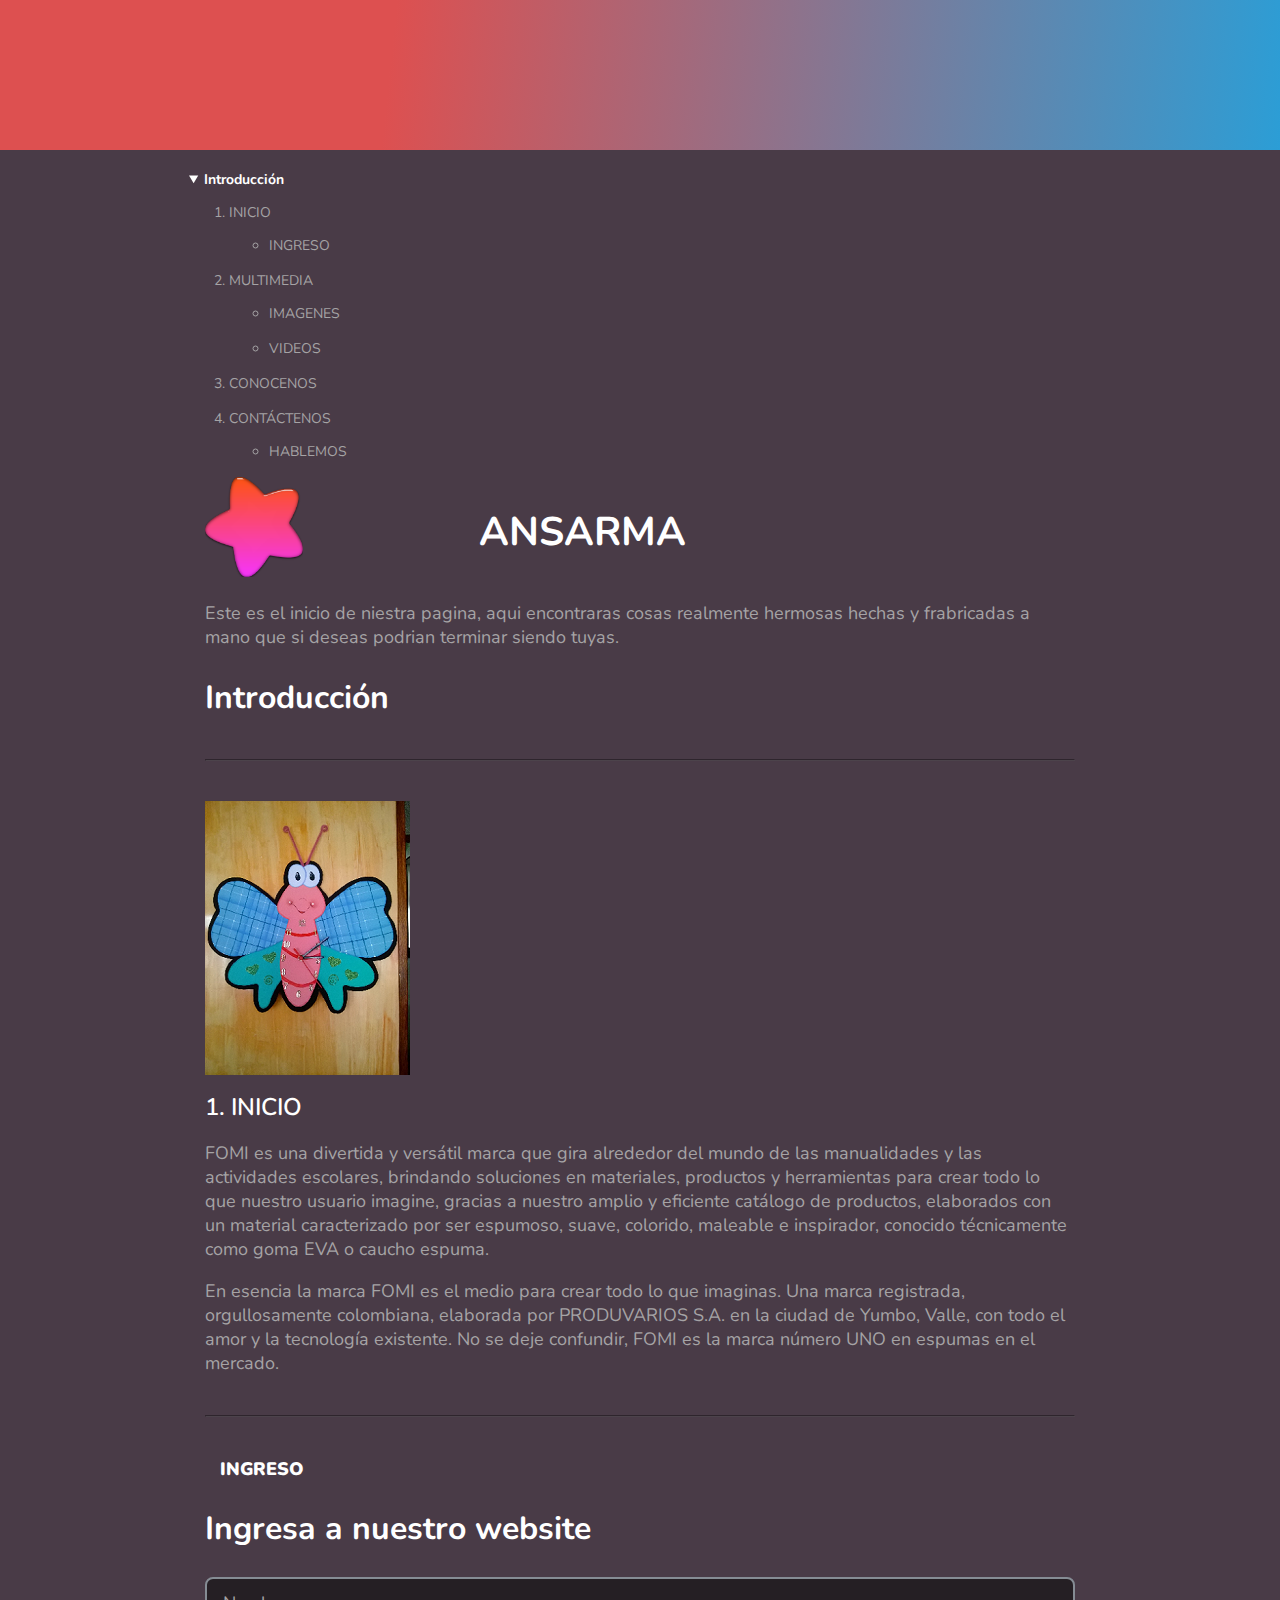
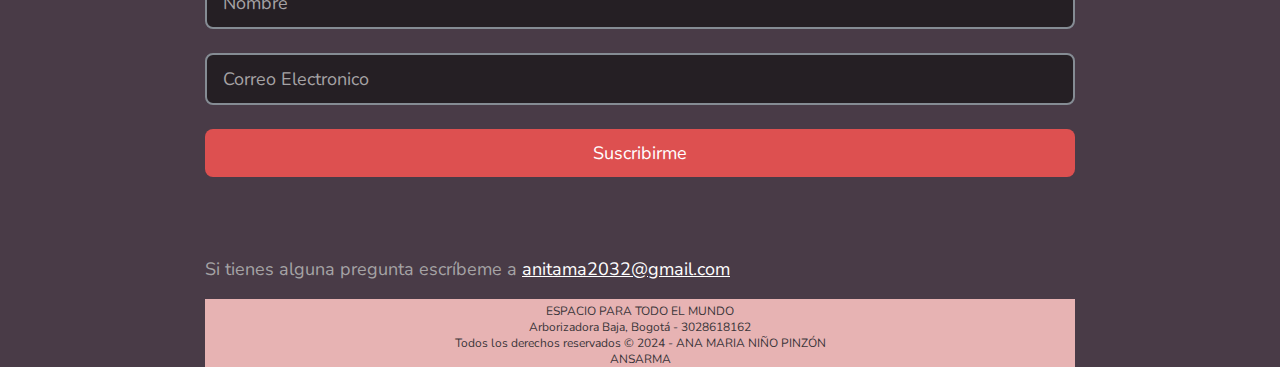
<file: index.html>
<!DOCTYPE html>
<html lang="es">
    <head>
        <meta charset="UTF-8">
        <meta http-equiv="X-UA-Compatible" content="IE=edge">
        <meta name="viewport" content="width=device-width, initial-scale=1.0">
        <link rel="stylesheet" href="./css/styles.css">
        <link rel="icon" type="star/png" href="./img/star.png">
        <link rel="preconnect" href="https://fonts.gstatic.com">
        <link rel="preconnect" href="https://fonts.gstatic.com">
        <link href="https://fonts.googleapis.com/css2?family=Nunito:ital,wght@0,400;0,600;0,700;1,400;1,700&display=swap" rel="stylesheet">
        <title>Ansarma</title>

    </head>
    <body>
        <div class="hero1"></div>
        <div class="header">
            <div class="wrapper">
                <div class="header-content">
                    <header>
                        <nav>
                            <details open>
                                <summary>
                                    Introducción
                                </summary>
                                <ol>
                                    <li>
                                        <a href="#inicio">INICIO</a>
                                        <ul class="wrapper-content">
											<li>
												<a href="#ingreso">INGRESO</a>
											</li>
										</ul>
                                    </li>
                                    <li>
                                        <a href="multimedia.html" target="_blank">MULTIMEDIA</a>
                                        <ul class="wrapper-content">
                                            <li>
                                                <a href="#imagenes">IMAGENES</a>
                                            </li>
                                            <li>
                                                <a href="#videos">VIDEOS</a>
                                            </li>
                                        </ul>
                                    </li>
                                    <li>
                                        <a href="conocenos.html" target="_blank">CONOCENOS</a>
                                    </li>
                                    <li>
                                        <a href="contactenos.html" target="_blank">CONTÁCTENOS</a>
                                        <ul class="wrapper-content">
											<li>
												<a href="#hablemos">HABLEMOS</a>
											</li>
										</ul>
                                    </li>
                                </ol>
                            </details>
                        </nav>
                    </header>
                </div>
            </div>
        </div>
        <main class="main">
            <div class="wrapper">
                <div class="main-content">
                    <table cellpadding="0" cellspacing="0" width="850px">
						<tr>
							<td>
								<img src="./img/estrella_animada.png" height="100">
							</td>
							<td>
								<h1>ANSARMA</h1>
							</td>
						</tr>
					</table>
                    <p>
                        Este es el inicio de niestra pagina, aqui encontraras cosas realmente hermosas hechas y frabricadas a mano que si deseas podrian terminar siendo tuyas.
                    </p>
                    <section class="section-content">
                        <h2>Introducción</h2>
                        <hr>
                        <img src="./img/relog_libelula.png" alt="Diseño" title="Diseño de articulo">
                        <h3 id="inicio">INICIO</h3>
                        <p>FOMI es una divertida y versátil marca que gira alrededor del mundo de las manualidades y las actividades escolares, brindando soluciones en materiales, productos y herramientas para crear todo lo que nuestro usuario imagine, gracias a nuestro amplio y eficiente catálogo de productos, elaborados con un material caracterizado por ser espumoso, suave, colorido, maleable e inspirador, conocido técnicamente como goma EVA o caucho espuma.</p>
                        <P>En esencia la marca FOMI es el medio para crear todo lo que imaginas. Una marca registrada, orgullosamente colombiana, elaborada por PRODUVARIOS S.A. en la ciudad de Yumbo, Valle, con todo el amor y la tecnología existente. No se deje confundir, FOMI es la marca número UNO en espumas en el mercado.</p>
                        <article>
                            <hr>
                            <h4 class="subtitulo" id="ingreso">
								<strong>INGRESO</strong>
							</h4>
							<div class="section-content">
								<h2>Ingresa a nuestro website</h2>
								<form action="#" class="form">
									<input type="text" required placeholder="Nombre">
									<input type="email" required placeholder="Correo Electronico">
									<input type="submit" value="Suscribirme">
								</form>
                                <p>Si tienes alguna pregunta escríbeme a 
                                    <a href="mailto:anitama2032@gmail.com">anitama2032@gmail.com</a>
                                </p>
							</div>
                        </article>
                    </section>
                    <footer>
                        ESPACIO PARA TODO EL MUNDO
                        <br>
                        Arborizadora Baja, Bogotá - 3028618162
                        <br>
                        Todos los derechos reservados © 2024 - ANA MARIA NIÑO PINZÓN
                        <br>
                        ANSARMA
                    </footer>
                </div>
            </div>
        </main>
    </body>
</html>
</file>
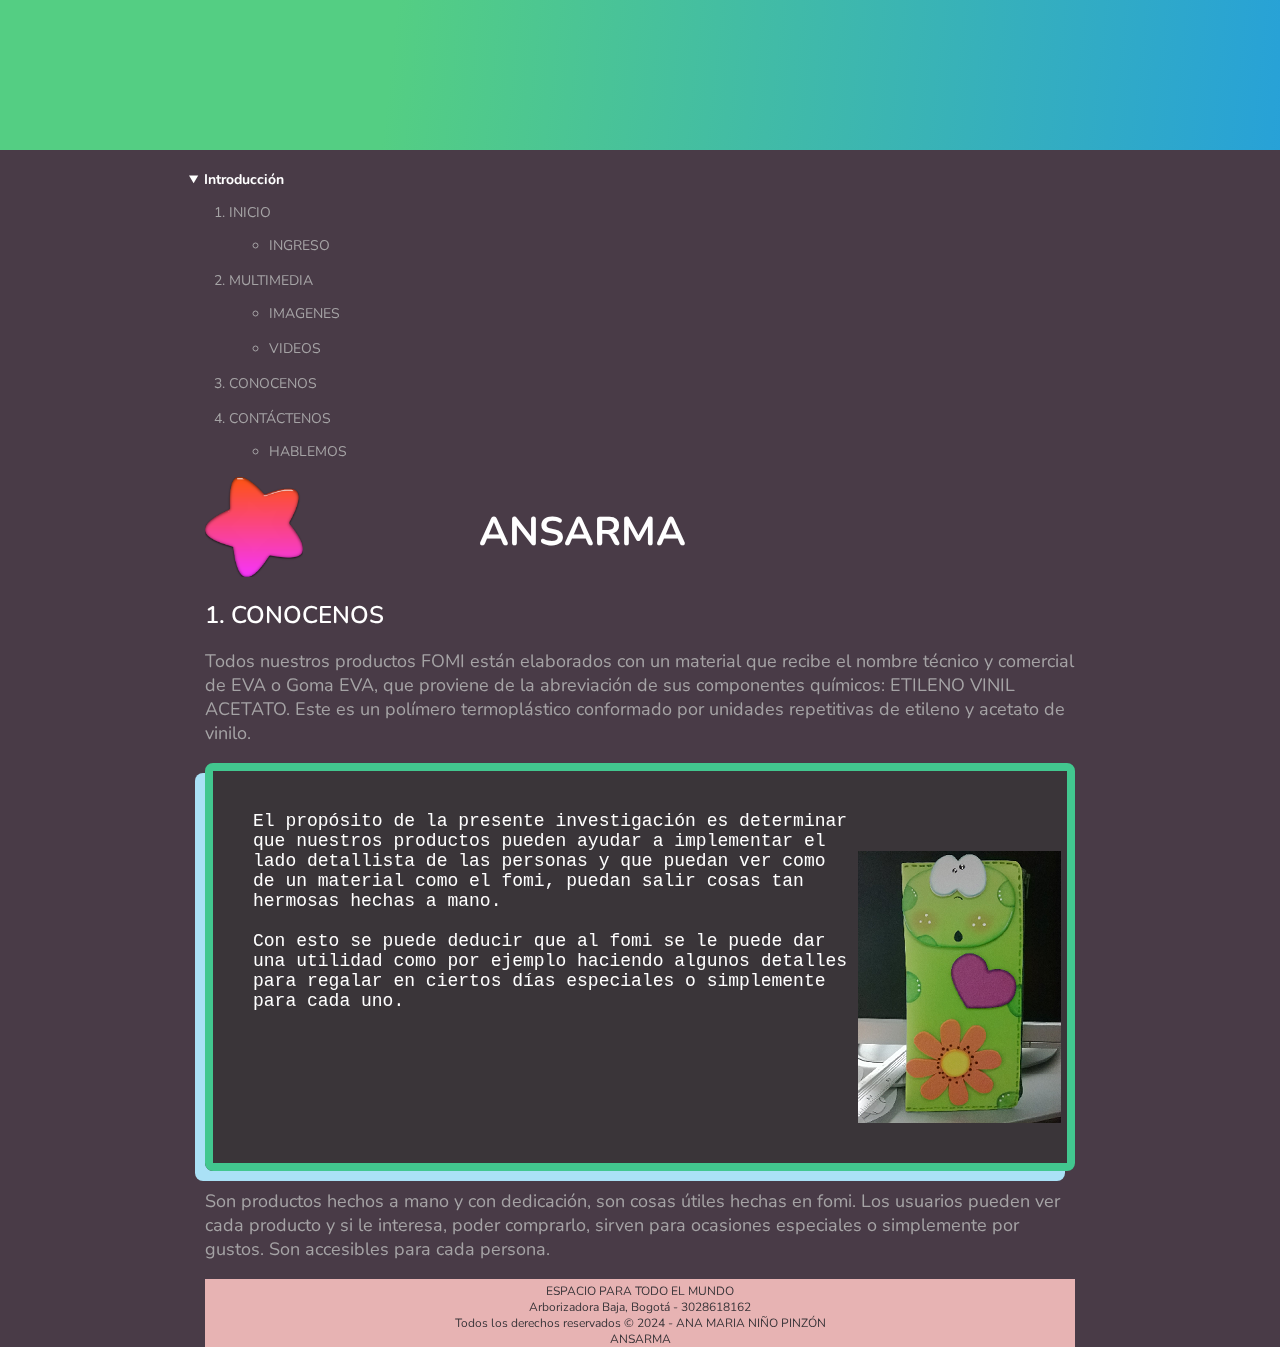
<file: conocenos.html>
<!DOCTYPE html>
<html lang="es">
	<head>
		<meta charset="UTF-8">
		<meta http-equiv="X-UA-Compatible" content="IE=edge">
		<meta name="viewport" content="width=device-width, initial-scale=1.0">
		<link rel="stylesheet" href="./css/styles.css">
		<link rel="icon" type="star/png" href="./img/star.png">
		<link rel="preconnect" href="https://fonts.gstatic.com">
		<link rel="preconnect" href="https://fonts.gstatic.com">
		<link href="https://fonts.googleapis.com/css2?family=Nunito:ital,wght@0,400;0,600;0,700;1,400;1,700&display=swap" rel="stylesheet">
		<title>Ansarma</title>
	</head>
	<body>
		<div class="hero3"></div>
		<div class="header">
			<div class="wrapper">
				<div class="header-content">
					<header>
						<nav>
							<details open>
								<summary>
									Introducción
								</summary>
								<ol>
									<li>
										<a href="index.html" target="_blank">INICIO</a>
										<ul class="wrapper-content">
											<li>
												<a href="#ingreso">INGRESO</a>
											</li>
										</ul>
									</li>
									<li>
										<a href="multimedia.html" target="_blank">MULTIMEDIA</a>
										<ul class="wrapper-content">
											<li>
												<a href="#imagenes">IMAGENES</a>
											</li>
											<li>
												<a href="#videos">VIDEOS</a>
											</li>
										</ul>
									</li>
									<li>
										<a href="#conocenos" target="_blank">CONOCENOS</a>
									</li>
									<li>
										<a href="contactenos.html" target="_blank">CONTÁCTENOS</a>
										<ul class="wrapper-content">
											<li>
												<a href="#hablemos">HABLEMOS</a>
											</li>
										</ul>
									</li>
								</ol>
							</details>
						</nav>
					</header>
				</div>
			</div>
		</div>
		<main class="main">
			<div class="wrapper">
				<div class="main-content">
					<table cellpadding="0" cellspacing="0" width="850px">
						<tr>
							<td>
								<img src="./img/estrella_animada.png" height="100">
							</td>
							<td>
								<h1>ANSARMA</h1>
							</td>
						</tr>
					</table>
					<section class="section-content">
						<h3 id="conocenos">CONOCENOS</h3>
						<p>Todos nuestros productos FOMI están elaborados con un material que recibe el nombre técnico y comercial de EVA o Goma EVA, que proviene de la abreviación de sus componentes químicos: ETILENO VINIL ACETATO. Este es un polímero termoplástico conformado por unidades repetitivas de etileno y acetato de vinilo.</p>
						<pre>
El propósito de la presente investigación es determinar 
que nuestros productos pueden ayudar a implementar el 
lado detallista de las personas y que puedan ver como 
de un material como el fomi, puedan salir cosas tan 
hermosas hechas a mano.

Con esto se puede deducir que al fomi se le puede dar 
una utilidad como por ejemplo haciendo algunos detalles 
para regalar en ciertos días especiales o simplemente 
para cada uno.
<img src="./img/sapo_cartu.png">
						</pre>
						<p>Son productos hechos a mano y con dedicación, son cosas útiles hechas en fomi. Los usuarios pueden ver cada producto y si le interesa, poder comprarlo, sirven para ocasiones especiales o simplemente por gustos. Son accesibles para cada persona.  </p>
					</section>
					<footer>
                        ESPACIO PARA TODO EL MUNDO
                        <br>
                        Arborizadora Baja, Bogotá - 3028618162
                        <br>
                        Todos los derechos reservados © 2024 - ANA MARIA NIÑO PINZÓN
                        <br>
                        ANSARMA
                    </footer>
				</div>
			</div>
		</main>
	</body>
</html>
</file>
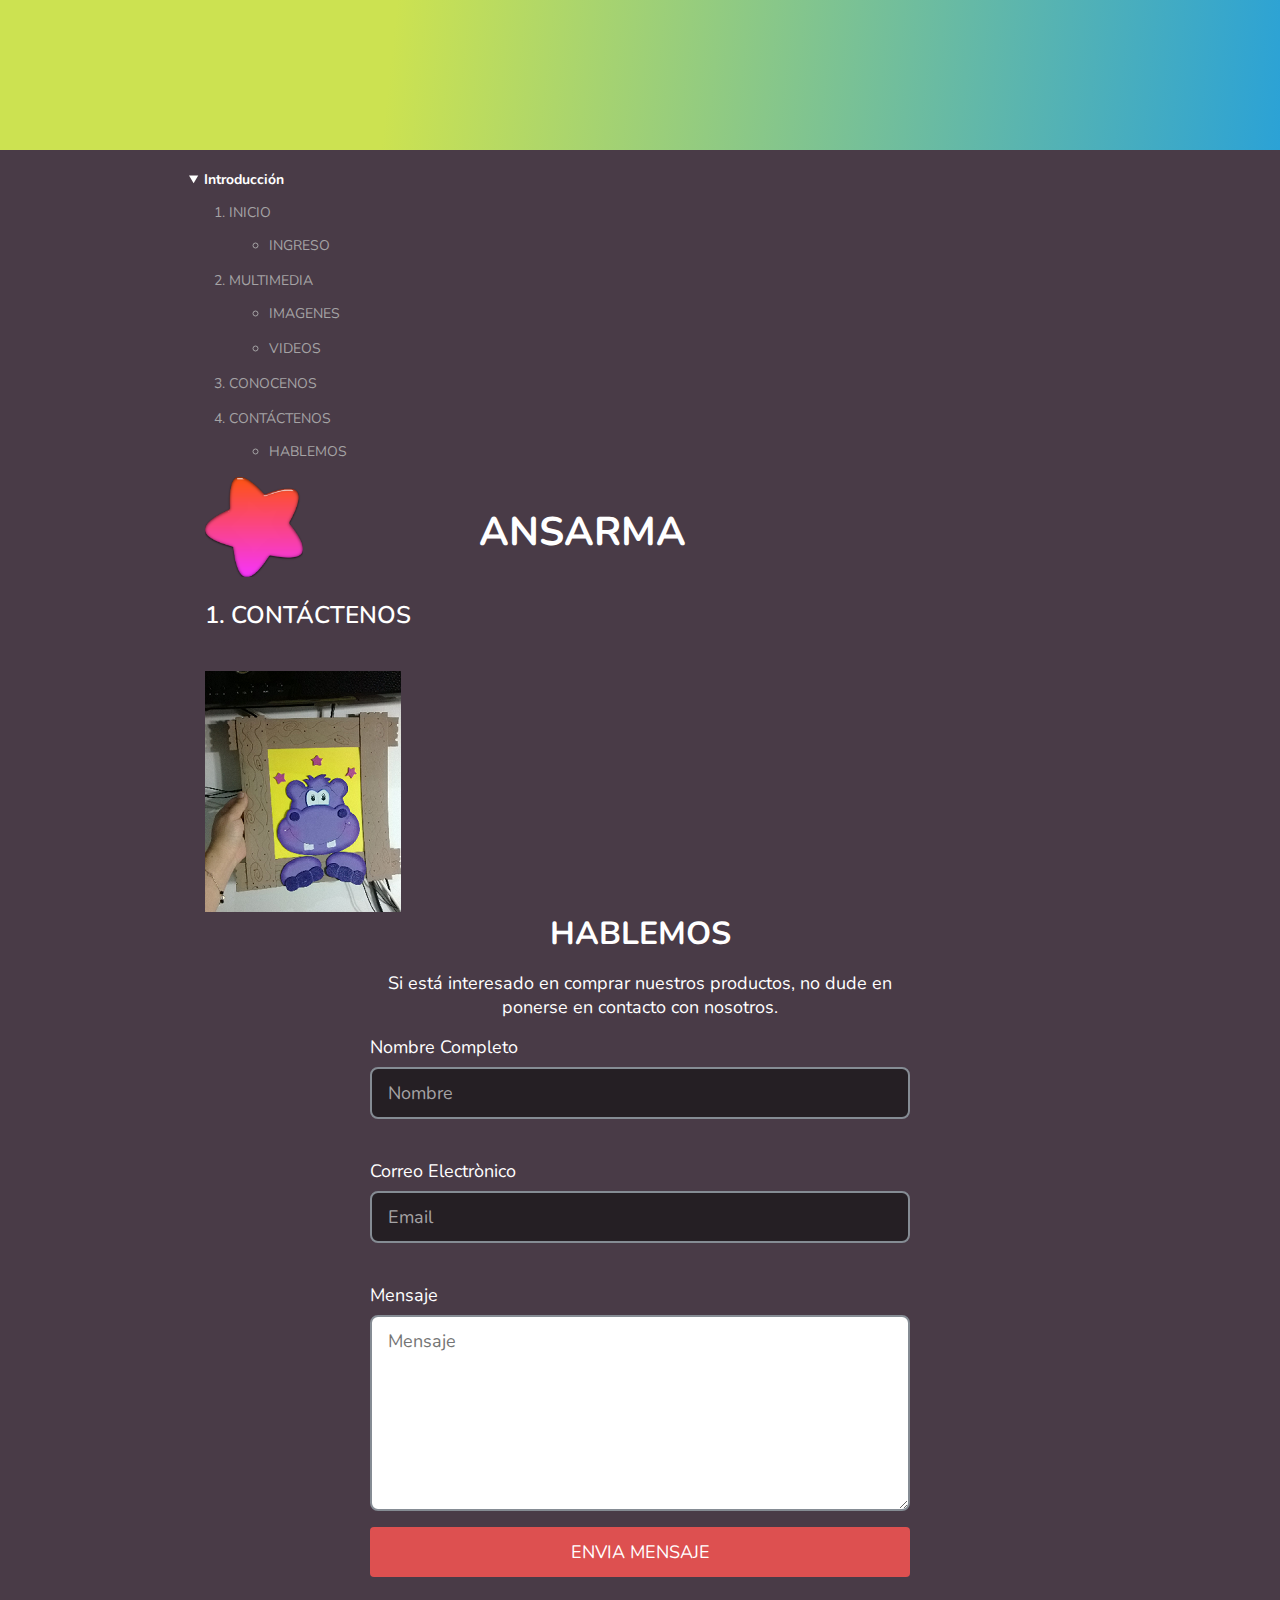
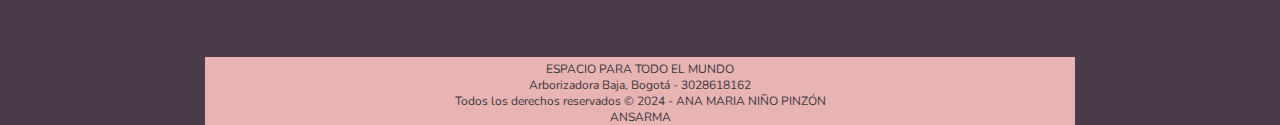
<file: contactenos.html>
<!DOCTYPE html>
<html lang="es">
	<head>
		<meta charset="UTF-8">
		<meta http-equiv="X-UA-Compatible" content="IE=edge">
		<meta name="viewport" content="width=device-width, initial-scale=1.0">
		<link rel="stylesheet" href="./css/styles.css">
		<link rel="icon" type="star/png" href="./img/star.png">
		<link rel="preconnect" href="https://fonts.gstatic.com">
		<link rel="preconnect" href="https://fonts.gstatic.com">
		<link href="https://fonts.googleapis.com/css2?family=Nunito:ital,wght@0,400;0,600;0,700;1,400;1,700&display=swap" rel="stylesheet">
		<title>Ansarma</title>
	</head>
	<body>
		<div class="hero4"></div>
		<div class="header">
			<div class="wrapper">
				<div class="header-content">
					<header>
						<nav>
							<details open>
								<summary>
									Introducción
								</summary>
								<ol>
									<li>
										<a href="index.html" target="_blank">INICIO</a>
										<ul class="wrapper-content">
											<li>
												<a href="#ingreso">INGRESO</a>
											</li>
										</ul>
									</li>
									<li>
										<a href="multimedia.html" target="_blank">MULTIMEDIA</a>
										<ul class="wrapper-content">
											<li>
												<a href="#imagenes">IMAGENES</a>
											</li>
											<li>
												<a href="#videos">VIDEOS</a>
											</li>
										</ul>
									</li>
									<li>
										<a href="conocenos.html" target="_blank">CONOCENOS</a>
									</li>
									<li>
										<a href="#contactenos" target="_blank">CONTÁCTENOS</a>
										<ul class="wrapper-content">
											<li>
												<a href="#hablemos">HABLEMOS</a>
											</li>
										</ul>
									</li>
								</ol>
							</details>
						</nav>
					</header>
				</div>
			</div>
		</div>
		<main class="main">
			<div class="wrapper">
				<div class="main-content">
					<table cellpadding="0" cellspacing="0" width="850px">
						<tr>
							<td>
								<img src="./img/estrella_animada.png" height="100">
							</td>
							<td>
								<h1>ANSARMA</h1>
							</td>
						</tr>
					</table>
					<section class="section-content">
						<h3 id="contactenos">CONTÁCTENOS</h3>
						<img src="./img/CUADRO.png" alt="Logo de GitHub" title="Logo de GitHub">
						<article>
							<form class="form">
								<div class="form-content">
									<h2 class="title" id="hablemos">HABLEMOS</h2>
									<p>Si está interesado en comprar nuestros productos, no dude en ponerse en contacto con nosotros.</p>
									<label for="form-name">
											Nombre Completo
											<input required name="name" id="form-name" type="text" placeholder="Nombre">
									</label>
									<label for="form-name">
											Correo Electrònico
											<input required name="email" id="form-name" type="email" placeholder="Email">
									</label>
									<label for="form-name">
											Mensaje
											<textarea required name="message" placeholder="Mensaje" id="form-message" cols="30" rows="7"></textarea>
									</label>
									<button class="button" type="submit">Envia mensaje</button>
								</div>
							</form>				
						</article>
					</section>
					<footer>
                        ESPACIO PARA TODO EL MUNDO
                        <br>
                        Arborizadora Baja, Bogotá - 3028618162
                        <br>
                        Todos los derechos reservados © 2024 - ANA MARIA NIÑO PINZÓN
                        <br>
                        ANSARMA
                    </footer>
				</div>
			</div>
		</main>
	</body>
</html>
</file>
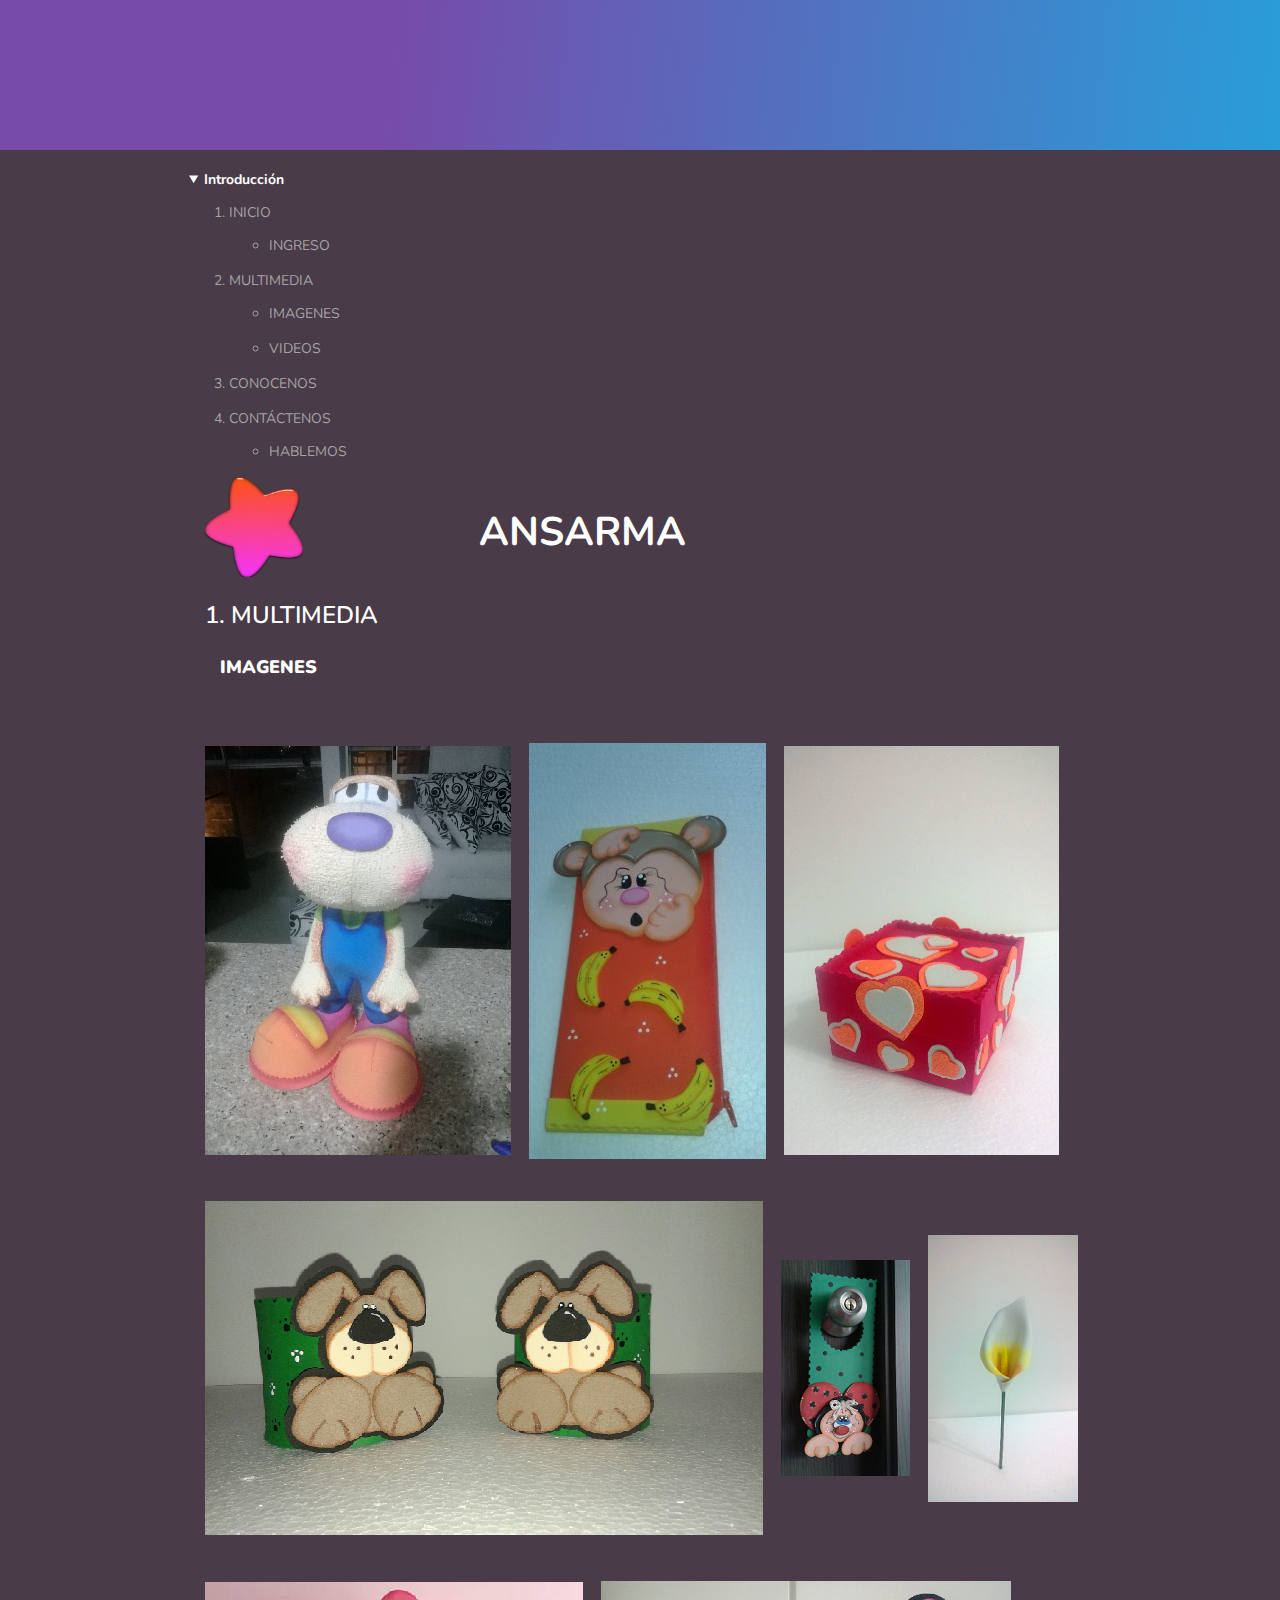
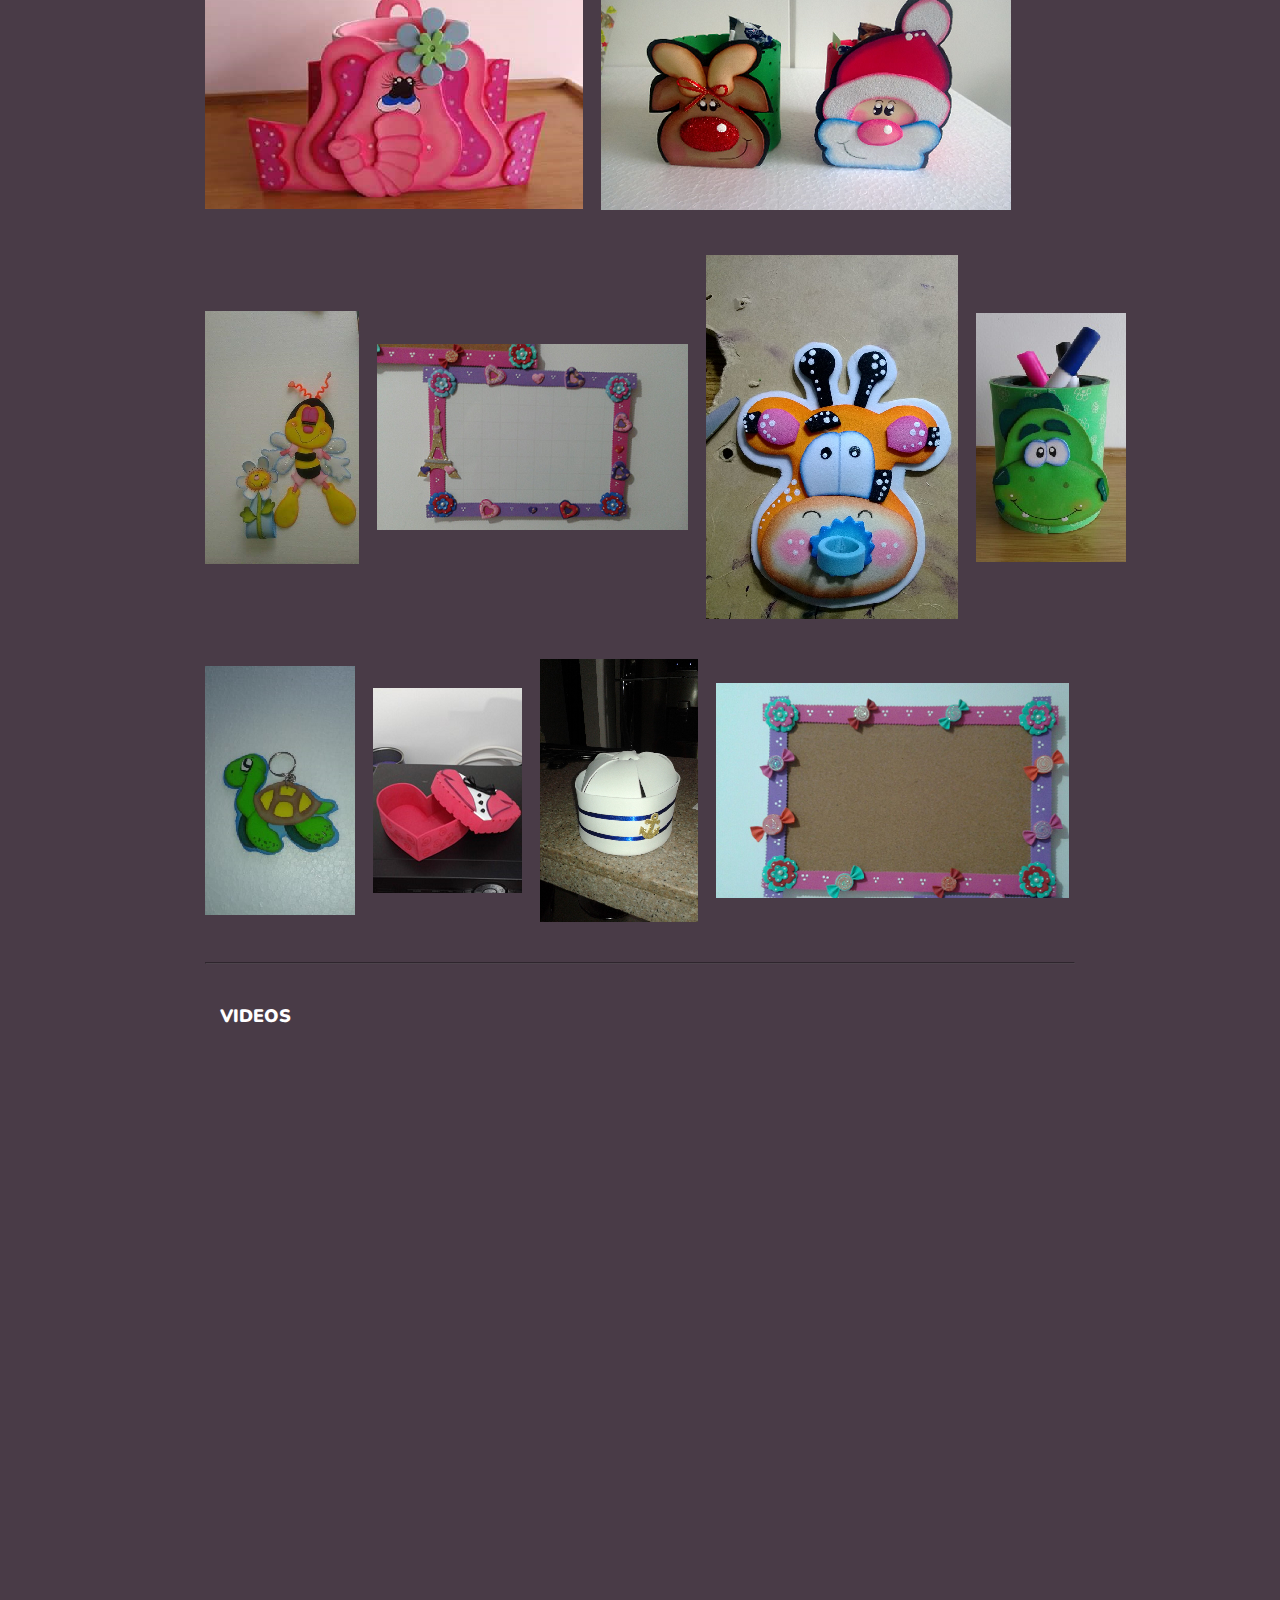
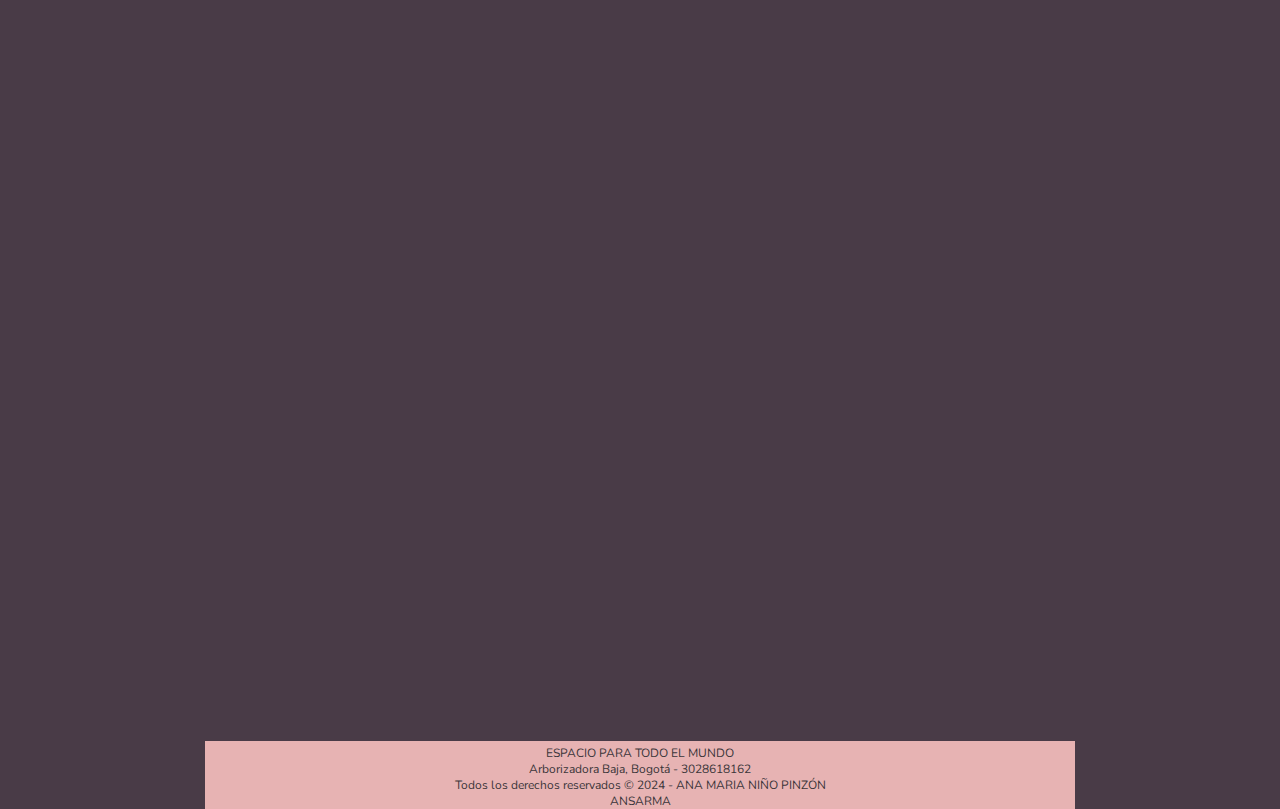
<file: multimedia.html>
<!DOCTYPE html>
<html lang="es">
	<head>
		<meta charset="UTF-8">
		<meta http-equiv="X-UA-Compatible" content="IE=edge">
		<meta name="viewport" content="width=device-width, initial-scale=1.0">
		<link rel="stylesheet" href="./css/styles.css">
		<link rel="icon" type="star/png" href="./img/star.png">
		<link rel="preconnect" href="https://fonts.gstatic.com">
		<link rel="preconnect" href="https://fonts.gstatic.com">
		<link href="https://fonts.googleapis.com/css2?family=Nunito:ital,wght@0,400;0,600;0,700;1,400;1,700&display=swap" rel="stylesheet">
		<title>Ansarma</title>
	</head>
	<body>
		<div class="hero2"></div>
		<div class="header">
			<div class="wrapper">
				<div class="header-content">
					<header>
						<nav>
							<details open>
								<summary>
									Introducción
								</summary>
								<ol>
									<li>
										<a href="index.html" target="_blank">INICIO</a>
										<ul class="wrapper-content">
											<li>
												<a href="#ingreso">INGRESO</a>
											</li>
										</ul>
									</li>
									<li>
										<a href="#multimedia" target="_blank">MULTIMEDIA</a>
										<ul class="wrapper-content">
											<li>
												<a href="#imagenes">IMAGENES</a>
											</li>
											<li>
												<a href="#videos">VIDEOS</a>
											</li>
										</ul>
									</li>
									<li>
										<a href="conocenos.html" target="_blank">CONOCENOS</a>
									</li>
									<li>
										<a href="contactenos.html" target="_blank">CONTÁCTENOS</a>
										<ul class="wrapper-content">
											<li>
												<a href="#hablemos">HABLEMOS</a>
											</li>
										</ul>
									</li>
								</ol>
							</details>
						</nav>
					</header>
				</div>
			</div>
		</div>
		<main class="main">
			<div class="wrapper">
				<div class="main-content">
					<table cellpadding="0" cellspacing="0" width="850px">
						<tr>
							<td>
								<img src="./img/estrella_animada.png" height="100">
							</td>
							<td>
								<h1>ANSARMA</h1>
							</td>
						</tr>
					</table>
					<section class="section-content">
						<h3 id="multimedia">MULTIMEDIA</h3>
						<article>
							<h4 class="subtitulo" id="imagenes">
							<strong>IMAGENES</strong>
							</h4>
							<div class="images">
								<img src="./img/img_tualla.png">
								<img src="./img/mono_cartu.png">
								<img src="./img/caja_corazones.png">
							</div>
							<div class="images">
								<img src="./img/perritos.png">
								<img src="./img/mariquita.png">
								<img src="./img/flor.png">
							</div>
							<div class="images">
								<img src="./img/vaso_elefante.png">
								<img src="./img/navidad.png">
							</div>
							<div class="images">
								<img src="./img/abeja.png">
								<img src="./img/tablero.png">
								<img src="./img/vaca_bebe.png">
								<img src="./img/portalapiz_dino.png">
							</div>
							<div class="images">
								<img src="./img/llavero.png">
								<img src="./img/caja_amor.png">
								<img src="./img/gorro_marino.png">
								<img src="./img/tablero_pinchos.png">
							</div>
						</article>
						<article>
							<hr>
							<h4 class="subtitulo" id="videos">
								<strong>VIDEOS</strong>
							</h4>
							<iframe width="560" height="315" src="https://www.youtube.com/embed/X8Nnmlree_Y?si=Mds3cTyLPL5Cf3l6" title="YouTube video player" frameborder="0" allow="accelerometer; autoplay; clipboard-write; encrypted-media; gyroscope; picture-in-picture; web-share" referrerpolicy="strict-origin-when-cross-origin" allowfullscreen></iframe>
							<iframe width="560" height="315" src="https://www.youtube.com/embed/1-2DC-B_rY0?si=nxb2AN48bT2AHw-l" title="YouTube video player" frameborder="0" allow="accelerometer; autoplay; clipboard-write; encrypted-media; gyroscope; picture-in-picture; web-share" referrerpolicy="strict-origin-when-cross-origin" allowfullscreen></iframe>
							<iframe width="560" height="315" src="https://www.youtube.com/embed/H1Ir2tpuOcg?si=UqRmD2kZQ_0mm2ar" title="YouTube video player" frameborder="0" allow="accelerometer; autoplay; clipboard-write; encrypted-media; gyroscope; picture-in-picture; web-share" referrerpolicy="strict-origin-when-cross-origin" allowfullscreen></iframe>
							<iframe width="560" height="315" src="https://www.youtube.com/embed/sjDvttIl8Dg?si=dYwSJalN5IyGto27" title="YouTube video player" frameborder="0" allow="accelerometer; autoplay; clipboard-write; encrypted-media; gyroscope; picture-in-picture; web-share" referrerpolicy="strict-origin-when-cross-origin" allowfullscreen></iframe>
						</article>
					</section>
					<footer>
                        ESPACIO PARA TODO EL MUNDO
                        <br>
                        Arborizadora Baja, Bogotá - 3028618162
                        <br>
                        Todos los derechos reservados © 2024 - ANA MARIA NIÑO PINZÓN
                        <br>
                        ANSARMA
                    </footer>
				</div>
			</div>
		</main>
	</body>
</html>
</file>
<file: css/styles.css>
@font-face {
    font-family: charter;
    src: url('../fonts/fonts/charter-regular.otf');
    font-style: normal;
    font-weight: 400;
}

@font-face {
    font-family: charter;
    src: url('../fonts/fonts/charter-italic.otf');
    font-style: italic;
    font-weight: 400;
}

@font-face {
    font-family: charter;
    src: url('../fonts/fonts/charter-bold.otf');
    font-style: normal;
    font-weight: bold;
}

@font-face {
    font-family: charter;
    src: url('../fonts/fonts/charter-bold-italic.otf');
    font-style: italic;
    font-weight: bold;
}

:root {
    font-size: 18px;
    --white30: white;
    --white20: #a5a3a5;
    --white10: #3a3539; 
    --pink: #dd5050;
    --button: bold 14px/22px var(--fontBase);
}

body {
    color: var(--white30);
    font-family: 'Nunito', sans-serif;
    /* background: #3d918a; */
    background: #493b47;
    margin: 0;
}

a {
    color: var(--white30);
}

header {
    margin-block-start: 20px;
    font-size: 14px;
    color: var(--white30);
}

header li {
    color: var(--white20);
    margin-block-end: 16px;
}

header a {
    color: var(--white20);
    text-decoration: none;
}

header a:hover {
    color: var(--white30);
}

nav details summary {
    font-weight: bold;
}

.wrapper-content {
    margin-top: 14px;
}

.images {
    display: inline-flex;
    gap: 1em;
    flex: 1;
    align-items: center;
    /* text-align: justify; */
}

h1 {
    font-size: 40px;
    margin-block-start: 20px;
    margin-block-end: 16px;
    /* text-align: center; */
}

h2 {
    font-size: 32px;
}

h3 {
    font-size: 24px;
    font-weight: 600;
    margin-block: 16px;
}

hr {
    margin-block: 40px;
    border-color: rgba(0, 0, 0, 0.356);
}

pre {
    background-color: var(--white10);
    border-radius: 8px;
    padding: 40px;
    overflow: auto;
    border: 8px solid #42c78f;
    box-shadow: -10px 10px 0px 0px #aae1f6;
    display: flex;
}

p {
    color: var(--white20);
}

footer {
	margin-top: 5px;
	height: 60px;
	background-color: #e7b3b3;
	text-align: center;
	font-size: 12px;
	color: var(--white10);
    padding-block: 4px;
}

/* .main hr {
    display: none;
} */

.wrapper {
    max-inline-size: 902px;
    margin: auto;
}

.main-content {
    padding-inline: 16px;
}

.hero1 {
    background: linear-gradient(96.07deg, #dd5050 30.63%, #26A0DA 102.18%);
    block-size: 150px;
}

.hero2 {
    background: linear-gradient(96.07deg, #774baa 30.63%, #26A0DA 102.18%);
    block-size: 150px;
}

.hero3 {
    background: linear-gradient(96.07deg, #54ce83 30.63%, #26A0DA 102.18%);
    block-size: 150px;
}

.hero4 {
    background: linear-gradient(96.07deg, #cce251 30.63%, #26A0DA 102.18%);
    block-size: 150px;
}

.section-content img {
    margin-block-start: 40px;
    display: block;
    max-inline-size: 100%;
}

.section-content {
    counter-reset: titleList;
}

.section-content h3 {
    counter-increment: titleList;
}

.section-content h3::before {
    content: counter(titleList, decimal) ". ";
}

.subtitulo {
	color: var(--white30);
	margin-left:15px;
}

/*.section-content h3::after {
    content: '';
    width: 32px;
    height: 4px;
    background-color: var(--white30);
    display: inline-block;
}*/

.slider-container {
    /*border: 1px solid blue;*/
    /*block-size: 100px;*/
    display: block;
    overflow: auto;
    scroll-behavior: smooth;
    white-space: nowrap;
    font-size: 0;
}

.video {
    margin: 0;
    display: inline-block;
    width: 100%;
    height: 100%;
    aspect-ratio: 16/9;
}

.slider-bullet-list {
    text-align: center;
    margin-block-start: 10px;
}

.slider-bullet {
    display: inline-block;
    inline-size: 15px;
    block-size: 15px;
    background: var(--white30);
    border-radius: 50%;
}

.button {
	background: var(--pink);
	color: var(--white);
	font: var(--button);
	padding-inline-start: 24px;
	padding-inline-end: 24px;
	padding-block-start: 13px;
	padding-block-end: 13px;
	border-radius: 4px;
	text-transform: uppercase;
	border: none;
	text-decoration: none;
	text-align: center;
}

.form input {
    inline-size: 100%;
    border: 1px solid var(--white30);
    background: #251f24;
    box-sizing: border-box;
    border-radius: 8px;
    padding-inline: 16px;
    padding-block: 12px;
    color: var(--white30);
    font-size: 16px;
    display: block;
    margin-block-end: 24px;
    /* align-items: flex-start; */
}

.form input[type="submit"] {
    background: var(--pink);
    border: none;
}

.form input::-webkit-input-placeholder {
    color: var(--white20);
}

.form-content {
	display: flex;
	flex-direction: column;
	gap: 16px;
	max-inline-size: 540px;
	margin: auto;
}

.form {
    margin-block-end: 80px;
}

.form .title {
	margin: 0;
}

.form p {
	color: var(--white);
	margin: 0;
	text-align: center;
}

.form label {
	display: flex;
	flex-direction: column;
	font: var(--button);
}

.form input, .form textarea {
	border: 2px solid #858C94;
	border-radius: 8px;
	padding-inline-end: 16px;
	padding-inline-start: 16px;
	padding-block-start: 12px;
	padding-block-end: 12px;
	font: var(--body1);
	margin-block-start: 8px;
}

@media (min-width: 768px) {
	.form .title {
		align-self: stretch;
		text-align: center;
	}
}

@media screen and (min-width: 1304px) {
    .hero1 .hero2 .hero3 .hero4 {
        block-size: 280px;
    }

    .header {
        position: sticky;
        inset-block-start: -45px;
    }
    
    .header-content {
        position: relative;
        inset-block-start: 65px;
        padding-inline: 0;
    }
    
    header {
        position: absolute;
        inset-block-start: 0;
        inset-inline-start: -188px;
        inline-size: 188px;
    }

    h1 {
        font-size: 60px;
        margin-block-start: 64px;
    }
}
</file>
